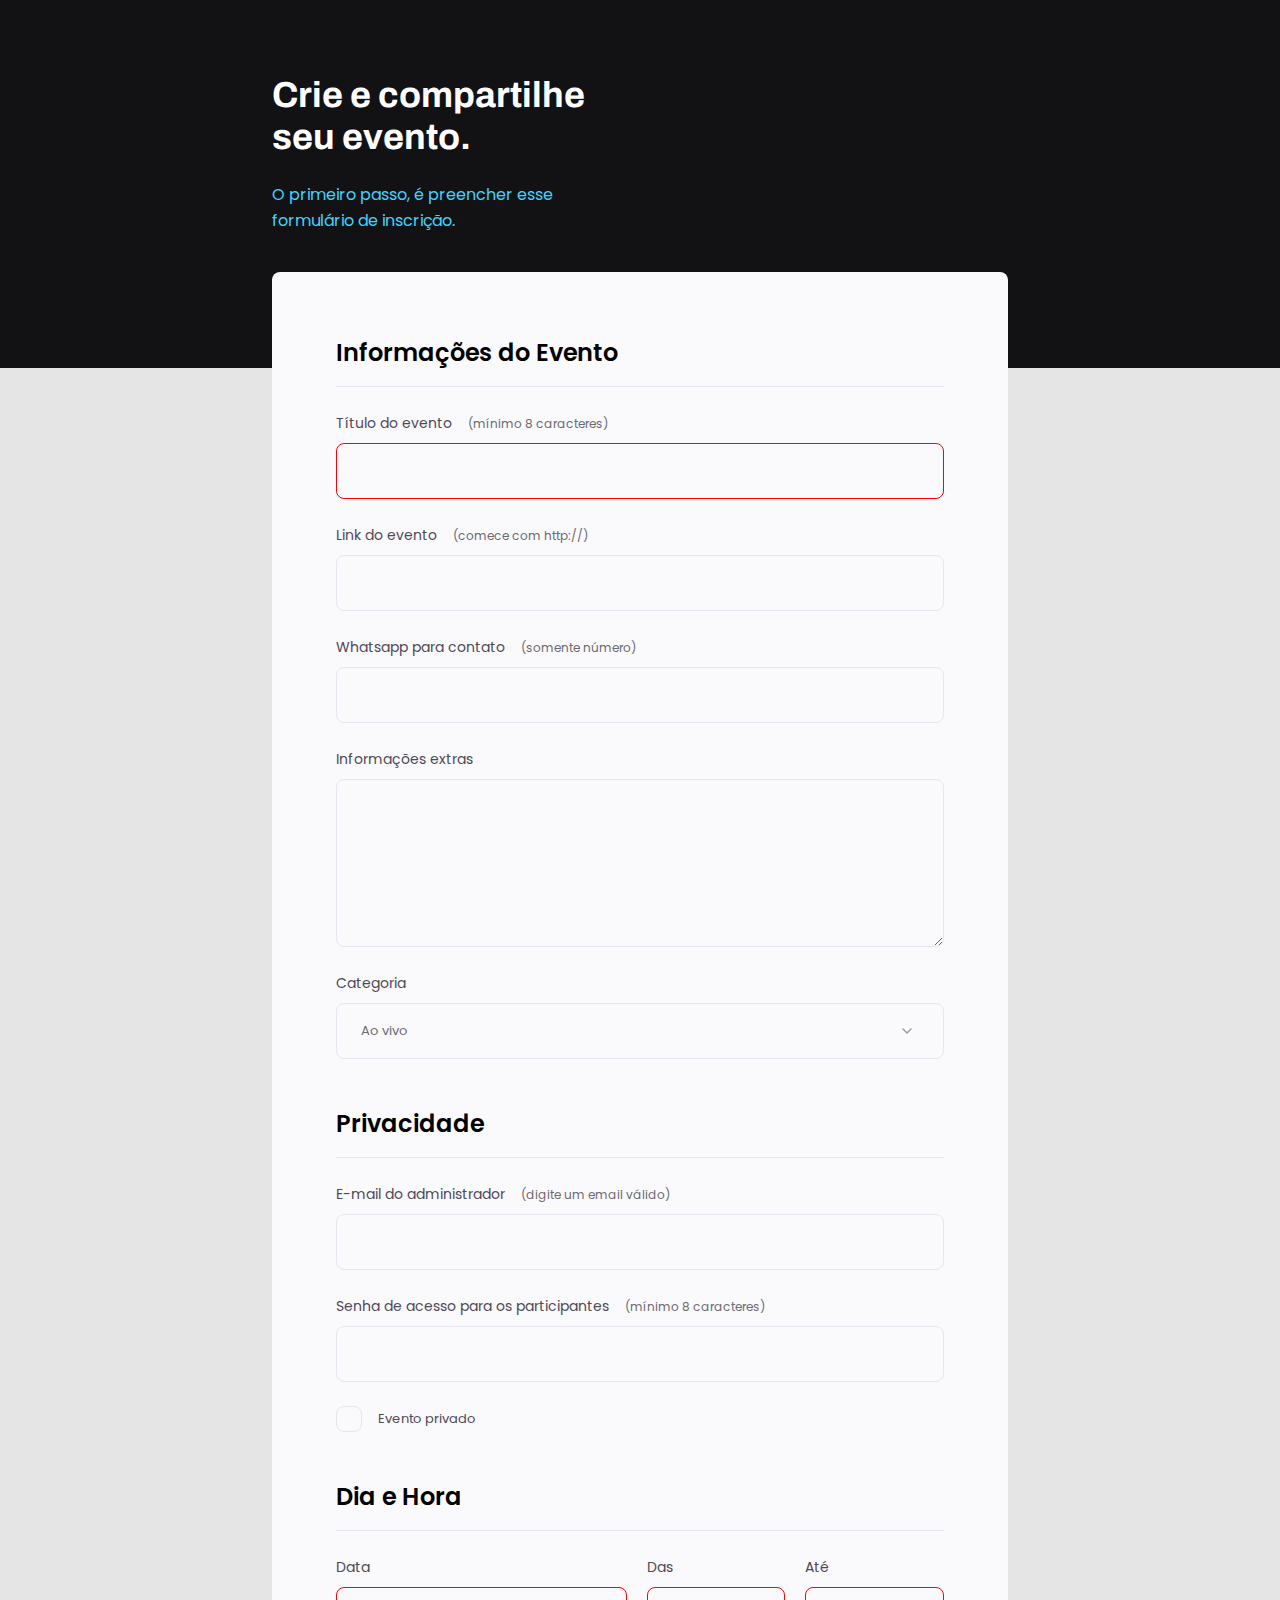
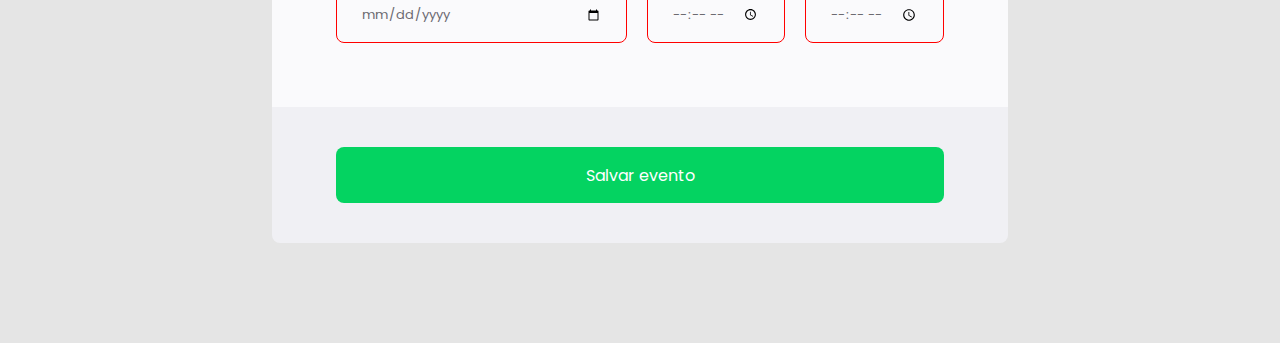
<file: Projetos/formulario/index.html>
<!DOCTYPE html>
<html lang="pt-br">
<head>
  <link rel="preconnect" href="https://fonts.googleapis.com">
  <link rel="preconnect" href="https://fonts.gstatic.com" crossorigin>
  
  <meta charset="UTF-8">
  <meta name="viewport" content="width=device-width, initial-scale=1.0">
  <title>Formulário</title>

  <link rel="stylesheet" href="style.css">

  <link href="https://fonts.googleapis.com/css2?family=Archivo:wght@600;700&family=Poppins&display=swap" rel="stylesheet">
  
</head>
<body>
  
  <div class="page">
    <header>
      <h1>Crie e compartilhe</br> seu evento.</h1>
      <p>
        O primeiro passo, é preencher esse</br> formulário de inscrição.
      </p>

    </header> 
  
    <form id="my-form" action="">

      <fieldset>  <!--Informações do evento-->
        <div class="fieldset-wrapper">
          <legend>Informações do Evento</legend>

          <div class="input-wrapper">
            <label for="event-title">Título do evento <span>(mínimo 8 caracteres)</span></label>
            <input type="text" id="event-title" required minlength="8"/>
          </div>
          
          <div class="input-wrapper">
            <label for="link-event">Link do evento <span>(comece com http://)</span></label>
            <input type="url" id="link-event"/>
          </div>

          <div class="input-wrapper">
            <label for="contato-event">Whatsapp para contato <span>(somente número)</span></label>
            <input type="number" id="contato-event"/>
          </div>

          <div class="input-wrapper">
            <label for="inform-event">Informações extras</label>
            <textarea id="inform-event"></textarea>
          </div>  

          <div class="input-wrapper">
            <label for="category-event">Categoria</label>
            <select id="category-event">
              <option value="live">Ao vivo</option>
              <option value="podcast">PodCast</option>
              <option value="mentorship">Mentoria</option>

            </select>
          </div>

        </div>
      </fieldset>

      <fieldset>   <!--Privacidade-->
        <div class="fieldset-wrapper">
          <legend>Privacidade</legend>

          <div class="input-wrapper">
            <label for="event-email">E-mail do administrador <span>(digite um email válido)</span></label>
            <input type="email" id="event-email"/>
          </div>

          
          <div class="input-wrapper">
            <label for="password-event">Senha de acesso para os participantes <span>(mínimo 8 caracteres)</span></label>
            <input type="password" id="password-event" minlength="8"/>
          </div>

          <div class="checkbox-wrapper">
            <input type="checkbox" id="private-event"/>
            <label for="private-event">Evento privado</label>
          </div>

        </div>
      </fieldset>

      <fieldset> <!--Dia e hora-->
        <div class="fieldset-wrapper">
          <legend>Dia e Hora</legend>

          <div class="cols">

            <div class="input-wrapper">
              <label for="event-data">Data</label>
              <input type="date" id="event-data" required/>
            </div>
  
            
            <div class="input-wrapper">
              <label for="inicio-event">Das</label>
              <input type="time" id="inicio-event" required/>
            </div>

            <div class="input-wrapper">
              <label for="ate-event">Até</label>
              <input type="time" id="ate-event" required/>
            </div>

          </div>
        </fieldset>

      </form>

      <footer class="form-buttons">
        <input class= "button" type="submit" value="Salvar evento" form="my-form">
      </footer>
      
    </div>
</body>
</html>
</file>
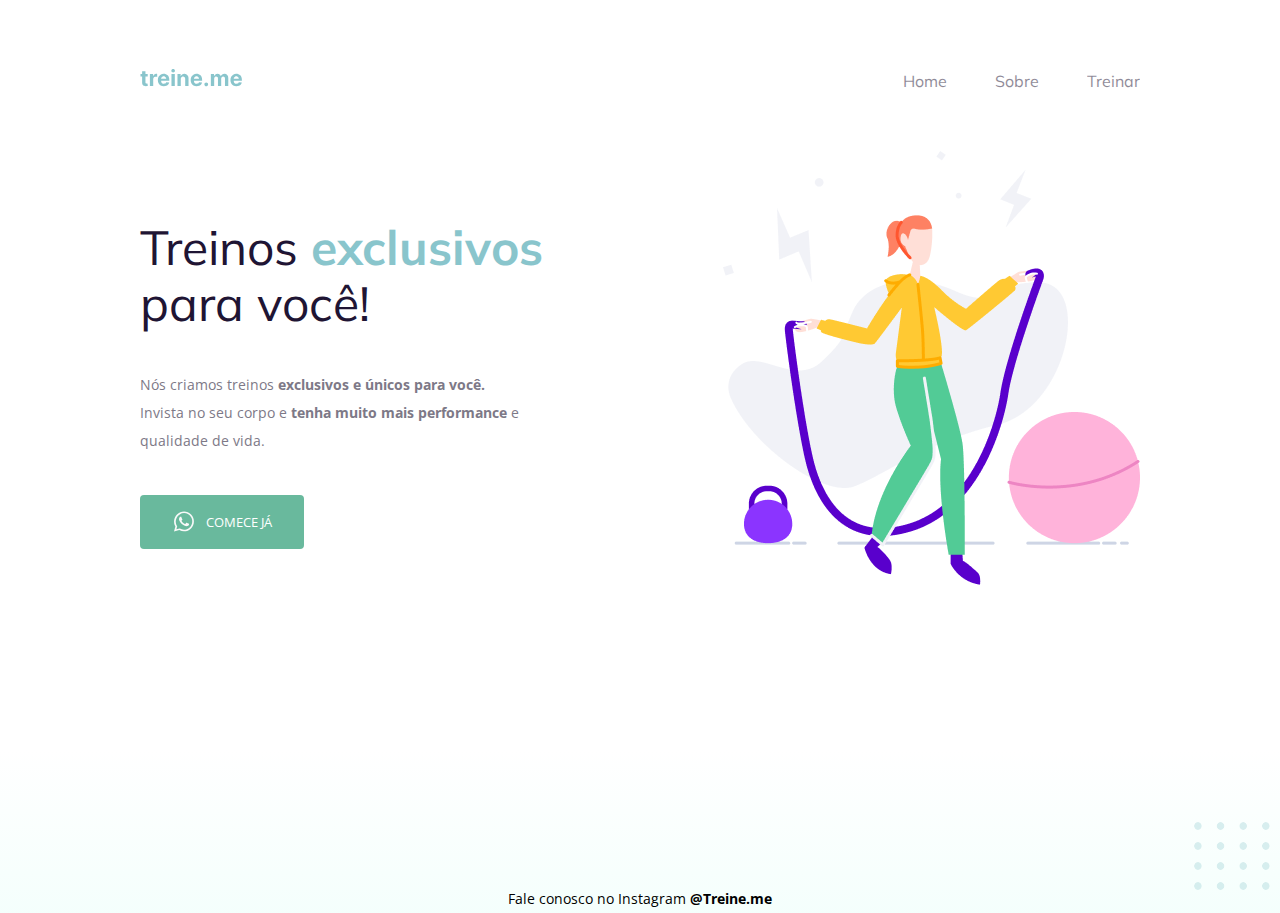
<file: Projetos/Treine_me/index.html>
<!DOCTYPE html>
<html lang="pt-br">
<head>
  <link rel="preconnect" href="https://fonts.googleapis.com">
  <link rel="preconnect" href="https://fonts.gstatic.com" crossorigin>
  
  <meta charset="UTF-8">
  <meta http-equiv="X-UA-Compatible" content="IE=edge">
  <meta name="viewport" content="width=device-width, initial-scale=1.0">
  <title>Treine.me</title>

  <link href="https://fonts.googleapis.com/css2?family=Mulish:wght@400;700&family=Open+Sans&display=swap" rel="stylesheet">
  
  <link rel="stylesheet" href="style.css">

</head>
<body>

  <div class="page">

      <nav> <!-- Menu de opções -->
        <a href="#"><img src="Imagens/logo.svg" alt="Treine.me"></a>
        <ul>
          <li><a href="#"> Home</a></li>
          <li><a href="#"> Sobre</a></li>
          <li><a href="#"> Treinar</a></li>
        </ul>
      </nav>

    <main>
      <section>
        <h1>Treinos <span>exclusivos</span></br> para você! </h1>

        <p>
          Nós criamos treinos <strong>exclusivos e únicos para você.</strong></br>
          Invista no seu corpo e <strong>tenha muito mais performance</strong>  e</br> qualidade de vida.
        </p>

        <button>
          <img src="Imagens/whats.svg" alt="ícone do whatsapp">Comece já
        </button>
      </section>

    <img src="Imagens/hero.png" alt="Desenho de uma mulher pulando corda em uma academia"> 
    </main>

    <footer>
      Fale conosco no Instagram <a href="/" target="_blank">@Treine.me</a>
    </footer>
  </div>

  <img id="bolinhas" src="Imagens/balls.svg" alt="Bolinhas decorativas verdes no canto inferior da página.">

</body>
</html>
</file>
<file: Projetos/formulario/style.css>
*{
  margin: 0px;
  padding: 0px;
  box-sizing: border-box;
}

body,input,select,textarea,button{
  font-family: 'Poppins', sans-serif;
}

body{

  background: #E5E5E5;
}
:root{
  font-size: 62.5%;
}


body::before{
  content: '';
  width: 100%;
  height: 36.8rem;

  position: absolute;
  top: 0px;
  left: 0px;
  z-index: -1;
  background: #121214;
}
.page{
  width: 73.6rem;
  margin: 0 auto;

}
header{
  width: 31.9rem;

  margin-top: 7.4rem;
}
header h1
{
  font-family: 'Archivo', sans-serif;
  font-weight:bold;
  font-size: 3.6rem;
  line-height: 4.2rem;
  color:white;

  margin-bottom: 2.4rem;
}
header p {
 color:#42d3ff;
 font-size: 1.6rem;
 line-height: 2.6rem;

}

form{
  background:#FAFAFC ;

  margin-top: 3.8rem;
  min-height: 30.0rem;
  border-radius: 8px 8px 0 0;

  padding: 6.4rem;
  display: flex;
  flex-direction: column;
  gap: 4.8rem;
}

fieldset
{
  border:none;

}
.fieldset-wrapper{
  display: flex;
  flex-direction: column;
  gap: 2.4rem;
}

fieldset legend{
  font-weight: 600;
  font-size: 2.4rem;
  line-height: 3.4rem;

  border-bottom:1px solid #E6E6F0;
  width: 100%;
  padding-bottom:1.6rem;
}

.input-wrapper{
  display: flex;
  flex-direction: column;
}

.input-wrapper label
{
  font-size: 1.4rem;
  line-height: 2.4rem;

  color:#4E4958;
  margin-bottom: 0.8rem;

}

.input-wrapper label span{
  margin-left: 1.2rem;

  color:#6c6a71;
  font-size: 1.2rem;
  line-height: 2.0rem;
}
.input-wrapper input, .input-wrapper textarea, .input-wrapper select
{
  background: #FAFAFC;

  border: 1px solid #E6E6F0;
  border-radius: 8px;

  height: 5.6rem;
  padding:0 24px;

  font-size: 1.3rem;
  line-height: 2.6rem;
  color: #6c6a71;


}

.input-wrapper textarea{
  padding:10px 24px;
  height: 16.8rem;
}

.input-wrapper select{
  appearance: none;
  -moz-appearance: none;
  -webkit-appearance: none;
  -ms-appearance: none;

   background-image: url("data:image/svg+xml,%3Csvg width='24' height='24' viewBox='0 0 24 24' fill='none' xmlns='http://www.w3.org/2000/svg'%3E%3Cg clip-path='url(%23clip0_1_54)'%3E%3Cpath d='M8 10L12 14L16 10' stroke='%239C98A6' stroke-width='1.5' stroke-linecap='round' stroke-linejoin='round'/%3E%3C/g%3E%3Cdefs%3E%3CclipPath id='clip0_1_54'%3E%3Crect width='24' height='24' fill='white'/%3E%3C/clipPath%3E%3C/defs%3E%3C/svg%3E%0A");

   background-repeat: no-repeat;
   background-position: right 24px top 50%;
}

.cols{
  display: flex;
  flex-direction: row;
  gap: 2.0rem;
}

.cols > div:nth-child(1)
{
  width: 100%;
}
.checkbox-wrapper{
  font-size: 1.3rem;
  line-height: 2.4rem;

  color:#4E4958;
  position: relative;

}
.checkbox-wrapper input{
  position: absolute;
  width: 2.4rem;
  height: 2.4rem;

  opacity: 0;

}
.checkbox-wrapper label{
  
  display: flex;
  align-items: center;
  margin: 0;
  gap: 1.6rem;
  
}
.checkbox-wrapper label::before{
  content: '';
  width: 2.4rem;
  height: 2.4rem;
  display: block;

  border: 1px solid #e6e6e6;
  border-radius: 0.8rem;
}

.checkbox-wrapper input:checked + label::before{

  background-image: url("data:image/svg+xml,%3Csvg width='24' height='24' viewBox='0 0 24 24' fill='none' xmlns='http://www.w3.org/2000/svg'%3E%3Cg clip-path='url(%23clip0_802_20)'%3E%3Cpath d='M9 16.17L4.83 12L3.41 13.41L9 19L21 7L19.59 5.59L9 16.17Z' fill='%2342D3FF'/%3E%3C/g%3E%3Cdefs%3E%3CclipPath id='clip0_802_20'%3E%3Crect width='24' height='24' fill='white'/%3E%3C/clipPath%3E%3C/defs%3E%3C/svg%3E%0A");

}


.checkbox-wrapper input:focus + label::before{
  outline: 2px solid black;
}

footer{
  background: #f0f0f4;
  height: 13.6rem;
  display: flex;
  flex-direction: column;

  padding: 4.0rem 6.4rem;

  margin-bottom: 10.0rem;

  border-top: 1px solid #D6D6D6;
  border-radius: 0px 0px 8px 8px;
  border: 0;

}
footer .button{
  width: 60.8rem;
  height: 5.6rem;

  color: white;
  font-size:1.6rem;
  background: #04D361;
  border-radius: 8px;
  border: none;
}
footer .button:hover{
  background: #07ae52;
  cursor: pointer;
}

input:invalid
{
  border: 1px solid red;
}
</file>
<file: Projetos/Treine_me/style.css>
body{
  margin: 0px;
  font-family: 'Open Sans', sans-serif;

  background: linear-gradient(180deg, rgba(227, 255, 248, 0) 82.08%, rgba(227, 255, 248, 0.38) 100%);
  min-height: 100vh;

}
.page{
  /* border: 1px solid red; */
  width: 1000px;
  margin: 0 auto;
  padding-top: 65px;
}
nav{
  display: flex;
  justify-content: space-between;
  align-items: center;
  margin-bottom: 55px;
}
ul{
  list-style: none;
  display: flex;
  gap: 48px;
  margin: 0px;
  padding: 0px;
  font-family: 'Mulish', sans-serif;

}
h1{
  font-family: 'Mulish', sans-serif;
  font-size: 3rem;
  line-height: 56px;
  font-weight: normal;
  color:#1f1534;

}

main{
  display: flex;
  justify-content: space-between;
  align-items: center;
}

h1 span{
  color: #89c5cc;
  font-weight: bold;
}
ul li a:hover{
  font-weight: bold;
  opacity: 1;
}

ul li a{
  opacity: 0.5;
}

a{
  text-decoration: none;
  color:#1f1534
}
p{
  font-size: 0.875rem;
  line-height: 28px;
  margin:40px 0px;
  color: #7D7987
}

button{
  color:white;
  text-transform: uppercase;
  font-family: 'Open Sans', sans-serif;

  border: none;
  border-radius: 4px;
  background-color: #69B99D;
  padding: 14px 32px 15px;


  display: flex;
  align-items: center;
  justify-content: center;
  gap: 10px;

  cursor: pointer;
}
button:hover{
  background-color:#48987c ;
}

footer{
  line-height: 28px;
  font-size: 0.875rem;
  text-align: center;
  margin-top: 300px;
}
footer a {
  font-weight: bold;
  color: #000; 
}
#bolinhas{
  position: fixed;
  bottom: 0px;
  right: 0px;
}
</file>
